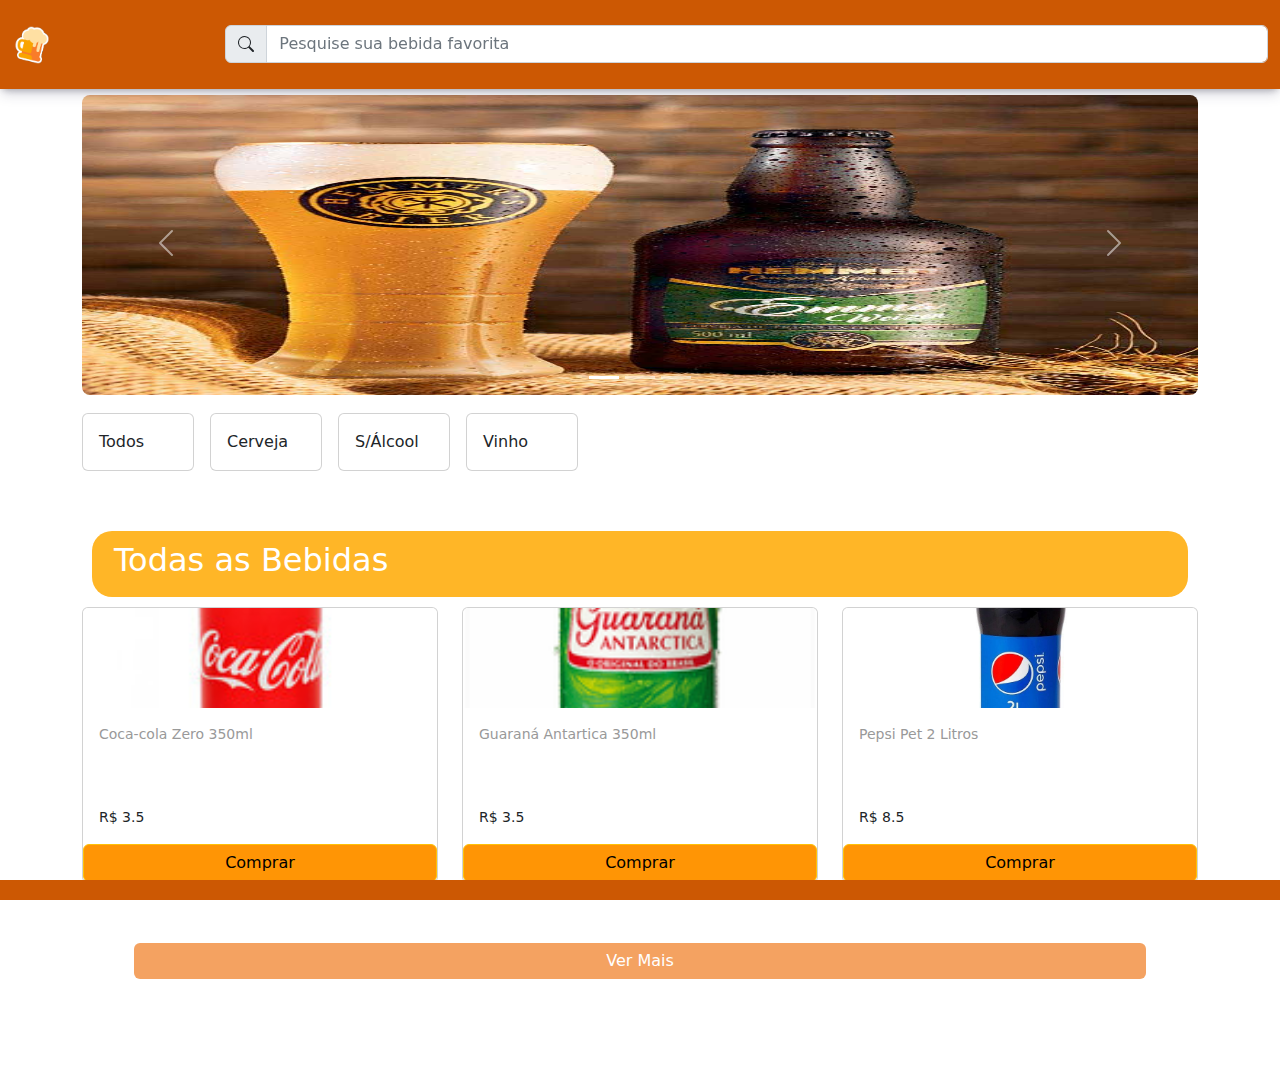
<file: index.html>
<!DOCTYPE html>
<html lang="pt-br">

<head>
    <meta charset="UTF-8">
    <meta http-equiv="X-UA-Compatible" content="IE=edge">
    <meta name="viewport" content="width=device-width, initial-scale=1.0">
    <title>Document</title>
    <link href="css/bootstrap.min.css" rel="stylesheet">
    <link href="css/bootstrap-icons.css" rel="stylesheet">
    <link href="css/style.css" rel="stylesheet">
    <link href="manifest.json" rel="manifest">
    <link href="img/favicon.ico" rel="icon" type="image/x-icon">

    <meta name="viewport" content="width=device-width, initial-scale=1" />
    <meta name="application-name" content="MyApp" />
    <meta name="apple-mobile-web-app-title" content="Beer Beer" />
    <meta name="apple-mobile-web-app-capable" content="yes" />
    <meta name="mobile-web-app-capable" content="yes" />
    <meta name="apple-mobile-web-app-status-bar-style" content="black" />
    <link rel="apple-touch-icon" href="img/icons/152.png" />

    <meta name="description" content="BeerApp">
    <meta name="theme-color" content="#ffb627" />

</head>
<header class="header container-fluid fixed-top">

    <div class="row">
        <div class="col-2">

            <img src="img/logo.svg" class="logo"></img>
        </div>
        <div class="col-10">
            <div class="input-group mb-3">
                <span class="input-group-text" id="basic-addon1"><svg xmlns="http://www.w3.org/2000/svg" width="16"
                        height="16" fill="currentColor" class="bi bi-search" viewBox="0 0 16 16">
                        <path
                            d="M11.742 10.344a6.5 6.5 0 1 0-1.397 1.398h-.001c.03.04.062.078.098.115l3.85 3.85a1 1 0 0 0 1.415-1.414l-3.85-3.85a1.007 1.007 0 0 0-.115-.1zM12 6.5a5.5 5.5 0 1 1-11 0 5.5 5.5 0 0 1 11 0z" />
                    </svg></span>
                <input type="text" id="search" class="form-control" placeholder="Pesquise sua bebida favorita"
                    aria-label="Pesquise sua bebida favorita" aria-describedby="basic-addon1">
            </div>
        </div>
</header>
<main class="container">

    <div id="carouselExampleControls" class="carousel slide" data-bs-ride="carousel">
        <div class="carousel-inner">

            <div class="carousel-indicators">
                <button type="button" data-bs-target="#carouselExampleIndicators" data-bs-slide-to="0" class="active"
                    aria-current="true" aria-label="Slide 1"></button>
                <button type="button" data-bs-target="#carouselExampleIndicators" data-bs-slide-to="1"
                    aria-label="Slide 2"></button>
                <button type="button" data-bs-target="#carouselExampleIndicators" data-bs-slide-to="2"
                    aria-label="Slide 3"></button>
            </div>

            <div class="carousel-item active">
                <img src="img/slider1.jpg" class="d-block w-100" alt="...">
            </div>
            <div class="carousel-item">
                <img src="img/slider2.jpg" class="d-block w-100" alt="...">
            </div>
            <div class="carousel-item">
                <img src="img/slider3.jpg" class="d-block w-100" alt="...">
            </div>
        </div>
        <button class="carousel-control-prev" type="button" data-bs-target="#carouselExampleControls"
            data-bs-slide="prev">
            <span class="carousel-control-prev-icon" aria-hidden="true"></span>
            <span class="visually-hidden">Previous</span>
        </button>
        <button class="carousel-control-next" type="button" data-bs-target="#carouselExampleControls"
            data-bs-slide="next">
            <span class="carousel-control-next-icon" aria-hidden="true"></span>
            <span class="visually-hidden">Next</span>
        </button>
    </div>

    <div class="row" id="horizontal-scroll-menu"></div>

    <div class="row cat-title">
        <div class="col-12">
            <h2 id="catTitle">Todas as Bebidas</h2>
        </div>
    </div>

    <div class="row" id="content"></div>

    <div class="row load-area" id="load-area" style="display: none;">
        <div class="col-12">
            <div class="d-grid gap-2">
                <button class="btn btn-secondary" id="btLoadMore" onclick="javascript:printCard();" type="button">
                    Ver Mais
                </button>
            </div>
        </div>
    </div>

</main>
<footer class="container-fluid fixed-bottom">
    <button type="button" class="btn btn-info" hidden id="btInstall">Instalar</button>
</footer>

<script src="js/bootstrap.bundle.min.js"></script>
<script src="js/AppCore.js"></script>
<script src="js/DynamicEvents.js"></script>
<script>
    let swRegistro = null;

    if ('serviceWorker' in navigator) {

        window.addEventListener('load', () => {

            console.log(navigator.serviceWorker);

            navigator.serviceWorker.register("sw.js").then((reg) => {

                console.log("Service Worker registrado com sucesso!");
                swRegistro = reg;
                initInstall();

            });

        });

    }

</script>

</html>
</file>
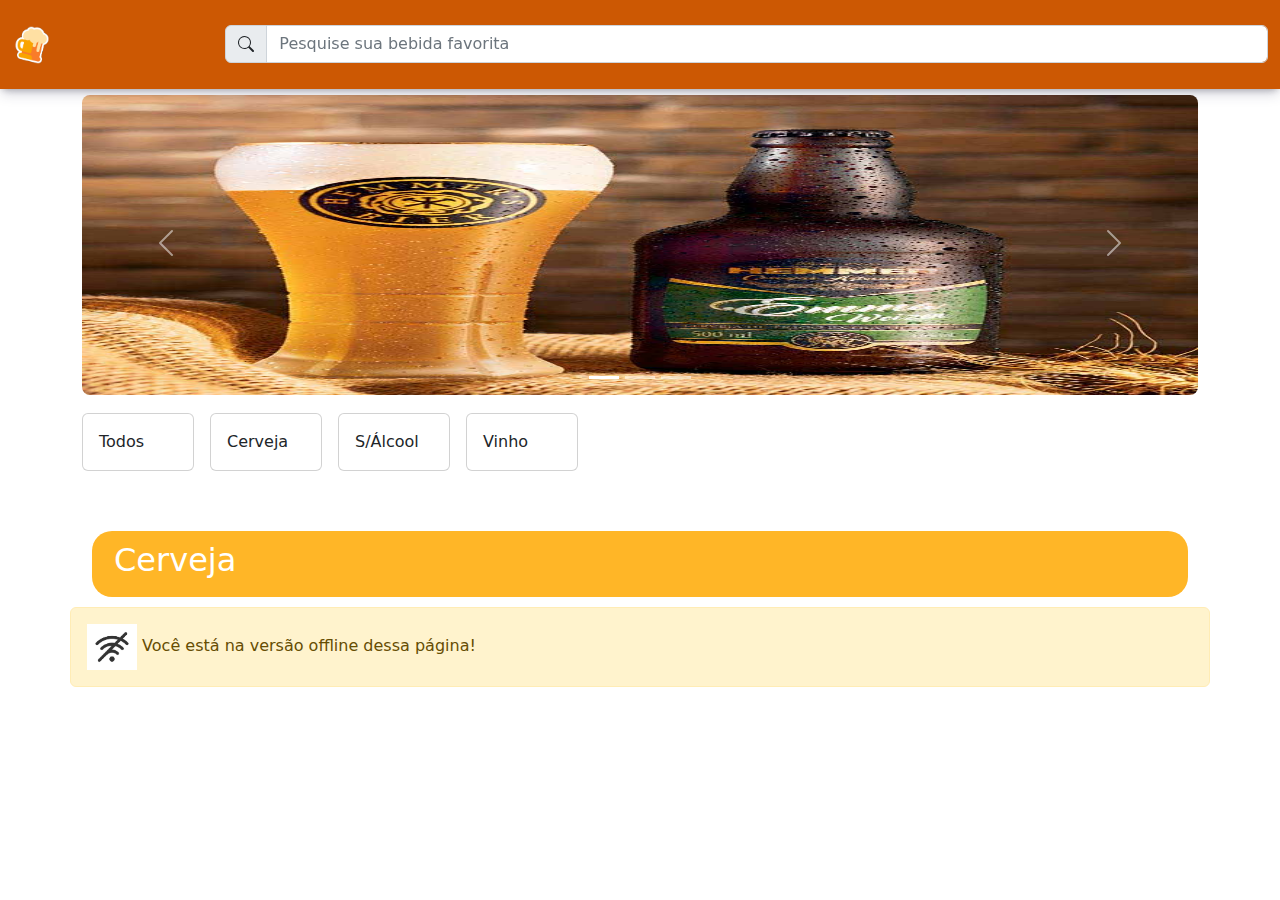
<file: offline.html>
<!DOCTYPE html>
<html lang="en">

<head>
    <meta charset="UTF-8">
    <meta http-equiv="X-UA-Compatible" content="IE=edge">
    <meta name="viewport" content="width=device-width, initial-scale=1.0">
    <title>Document</title>
    <link href="css/bootstrap.min.css" rel="stylesheet">
    <link href="css/bootstrap-icons.css" rel="stylesheet">
    <link href="css/style.css" rel="stylesheet">
    <link href="manifest.json" rel="manifest">
    <link href="img/favicon.ico" rel="icon" type="image/x-icon">

    <meta name="viewport" content="width=device-width, initial-scale=1" />
    <meta name="application-name" content="BeerApp" />
    <meta name="apple-mobile-web-app-title" content="BeerApp" />
    <meta name="apple-mobile-web-app-capable" content="yes" />
    <meta name="mobile-web-app-capable" content="yes" />
    <meta name="apple-mobile-web-app-status-bar-style" content="black" />
    <link rel="apple-touch-icon" href="img/icons/152.png" />

</head>
<header class="header container-fluid fixed-top">

    <div class="row">
        <div class="col-2">

            <img src="img/logo.svg" class="logo"></img>
        </div>
        <div class="col-10">
            <div class="input-group mb-3">
                <span class="input-group-text" id="basic-addon1"><svg xmlns="http://www.w3.org/2000/svg" width="16"
                        height="16" fill="currentColor" class="bi bi-search" viewBox="0 0 16 16">
                        <path
                            d="M11.742 10.344a6.5 6.5 0 1 0-1.397 1.398h-.001c.03.04.062.078.098.115l3.85 3.85a1 1 0 0 0 1.415-1.414l-3.85-3.85a1.007 1.007 0 0 0-.115-.1zM12 6.5a5.5 5.5 0 1 1-11 0 5.5 5.5 0 0 1 11 0z" />
                    </svg></span>
                <input type="text" class="form-control" placeholder="Pesquise sua bebida favorita"
                    aria-label="Pesquise sua bebida favorita" aria-describedby="basic-addon1">
            </div>
        </div>
</header>
<main class="container">

    <div id="carouselExampleControls" class="carousel slide" data-bs-ride="carousel">
        <div class="carousel-inner">

            <div class="carousel-indicators">
                <button type="button" data-bs-target="#carouselExampleIndicators" data-bs-slide-to="0" class="active"
                    aria-current="true" aria-label="Slide 1"></button>
                <button type="button" data-bs-target="#carouselExampleIndicators" data-bs-slide-to="1"
                    aria-label="Slide 2"></button>
                <button type="button" data-bs-target="#carouselExampleIndicators" data-bs-slide-to="2"
                    aria-label="Slide 3"></button>
            </div>

            <div class="carousel-item active">
                <img src="img/slider1.jpg" class="d-block w-100" alt="...">
            </div>
            <div class="carousel-item">
                <img src="img/slider2.jpg" class="d-block w-100" alt="...">
            </div>
            <div class="carousel-item">
                <img src="img/slider3.jpg" class="d-block w-100" alt="...">
            </div>
        </div>
        <button class="carousel-control-prev" type="button" data-bs-target="#carouselExampleControls"
            data-bs-slide="prev">
            <span class="carousel-control-prev-icon" aria-hidden="true"></span>
            <span class="visually-hidden">Previous</span>
        </button>
        <button class="carousel-control-next" type="button" data-bs-target="#carouselExampleControls"
            data-bs-slide="next">
            <span class="carousel-control-next-icon" aria-hidden="true"></span>
            <span class="visually-hidden">Next</span>
        </button>
    </div>

    <div class="row" id="horizontal-scroll-menu"></div>

    <div class="row cat-title">
        <div class="col-12">
            <h2 id="catTitle">Cerveja</h2>
        </div>
    </div>

    <div class="row" id="content"></div>

    <div class="row">

        <div class="alert alert-warning" role="alert">
        <img src="img/offline.png" width="50"> Você está na versão offline dessa página!
        </div>
        
    </div>

    <div class="row load-area" id="load-area" style="display: none;">
        <div class="col-12">
            <div class="d-grid gap-2">
                <button class="btn btn-secondary" id="btLoadMore" onclick="javascript:printCard();" type="button">
                     Ver Mais 
                </button>
            </div>
        </div>
    </div>

</main>

<script src="js/bootstrap.bundle.min.js"></script>
<script src="js/scroll-menu.js"></script>
<script src="js/script.js"></script>

</html>
</file>
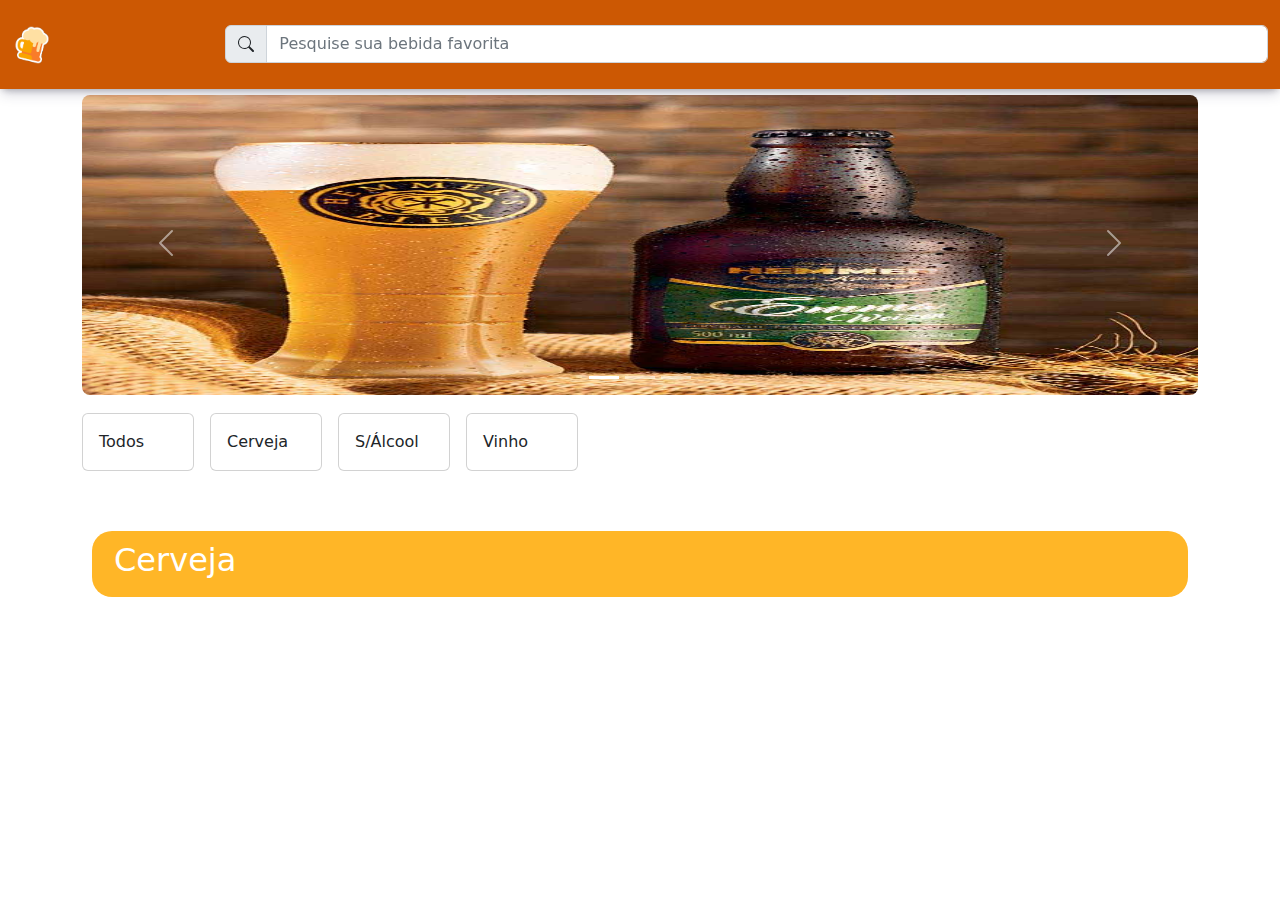
<file: src/pages/main.html>
<!DOCTYPE html>
<html lang="en">

<head>
    <meta charset="UTF-8">
    <meta http-equiv="X-UA-Compatible" content="IE=edge">
    <meta name="viewport" content="width=device-width, initial-scale=1.0">
    <title>Document</title>
    <link href="../../css/bootstrap.min.css" rel="stylesheet">
    <link href="../../css/style.css" rel="stylesheet">
    <link href="../../manifest.json" rel="manifest">
    <link href="../../img/favicon.ico" rel="icon" type="image/x-icon">

    <meta name="viewport" content="width=device-width, initial-scale=1" />
    <meta name="application-name" content="MyApp" />
    <meta name="apple-mobile-web-app-title" content="Beer Beer" />
    <meta name="apple-mobile-web-app-capable" content="yes" />
    <meta name="mobile-web-app-capable" content="yes" />
    <meta name="apple-mobile-web-app-status-bar-style" content="black" />
    <link rel="apple-touch-icon" href="../../img/icons/152.png" />

</head>
<header class="header container-fluid fixed-top">

    <div class="row">
        <div class="col-2">

            <img src="../../img/logo.svg" class="logo"></img>
        </div>
        <div class="col-10">
            <div class="input-group mb-3">
                <span class="input-group-text" id="basic-addon1"><svg xmlns="http://www.w3.org/2000/svg" width="16"
                        height="16" fill="currentColor" class="bi bi-search" viewBox="0 0 16 16">
                        <path
                            d="M11.742 10.344a6.5 6.5 0 1 0-1.397 1.398h-.001c.03.04.062.078.098.115l3.85 3.85a1 1 0 0 0 1.415-1.414l-3.85-3.85a1.007 1.007 0 0 0-.115-.1zM12 6.5a5.5 5.5 0 1 1-11 0 5.5 5.5 0 0 1 11 0z" />
                    </svg></span>
                <input type="text" class="form-control" placeholder="Pesquise sua bebida favorita"
                    aria-label="Pesquise sua bebida favorita" aria-describedby="basic-addon1">
            </div>
        </div>
</header>
<main class="container">

    <div id="carouselExampleControls" class="carousel slide" data-bs-ride="carousel">
        <div class="carousel-inner">

            <div class="carousel-indicators">
                <button type="button" data-bs-target="#carouselExampleIndicators" data-bs-slide-to="0" class="active"
                    aria-current="true" aria-label="Slide 1"></button>
                <button type="button" data-bs-target="#carouselExampleIndicators" data-bs-slide-to="1"
                    aria-label="Slide 2"></button>
                <button type="button" data-bs-target="#carouselExampleIndicators" data-bs-slide-to="2"
                    aria-label="Slide 3"></button>
            </div>

            <div class="carousel-item active">
                <img src="../../img/slider1.jpg" class="d-block w-100" alt="...">
            </div>
            <div class="carousel-item">
                <img src="../../img/slider2.jpg" class="d-block w-100" alt="...">
            </div>
            <div class="carousel-item">
                <img src="../../img/slider3.jpg" class="d-block w-100" alt="...">
            </div>
        </div>
        <button class="carousel-control-prev" type="button" data-bs-target="#carouselExampleControls"
            data-bs-slide="prev">
            <span class="carousel-control-prev-icon" aria-hidden="true"></span>
            <span class="visually-hidden">Previous</span>
        </button>
        <button class="carousel-control-next" type="button" data-bs-target="#carouselExampleControls"
            data-bs-slide="next">
            <span class="carousel-control-next-icon" aria-hidden="true"></span>
            <span class="visually-hidden">Next</span>
        </button>
    </div>

    <div class="row" id="horizontal-scroll-menu"></div>

    <div class="row cat-title">
        <div class="col-12">
            <h2 id="catTitle">Cerveja</h2>
        </div>
    </div>

    <div class="row" id="content"></div>

</main>

<script src="../../js/bootstrap.bundle.min.js"></script>
<script src="../../js/scroll-menu.js"></script>
<script src="../../js/script.js"></script>
<script>

    let swRegister = null;
    if ('serviceWorker' in navigator) {

        window.addEventListener('load', () => {
            navigator.serviceWorker.register("../../service-worker.js").then((reg) => {

                console.log("service work registrado");
                swRegister = reg;

            });
        });


    }
</script>

</html>
</file>
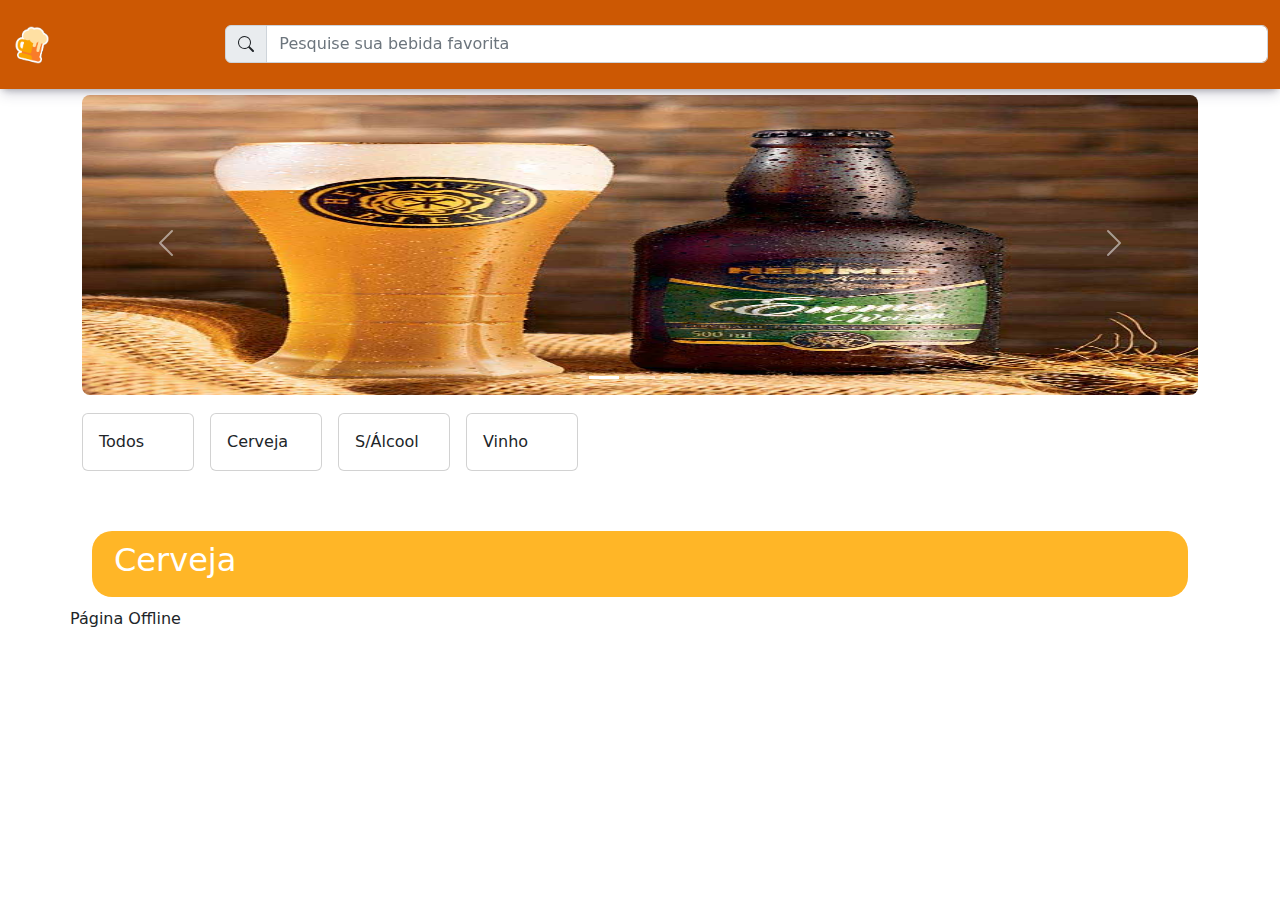
<file: src/pages/offline.html>
<!DOCTYPE html>
<html lang="en">

<head>
    <meta charset="UTF-8">
    <meta http-equiv="X-UA-Compatible" content="IE=edge">
    <meta name="viewport" content="width=device-width, initial-scale=1.0">
    <title>Document</title>
    <link href="../../css/bootstrap.min.css" rel="stylesheet">
    <link href="../../css/bootstrap-icons.css" rel="stylesheet">
    <link href="../../css/style.css" rel="stylesheet">
    <link href="../../manifest.json" rel="manifest">
    <link href="../../img/favicon.ico" rel="icon" type="image/x-icon">

    <meta name="viewport" content="width=device-width, initial-scale=1" />
    <meta name="application-name" content="BeerApp" />
    <meta name="apple-mobile-web-app-title" content="BeerApp" />
    <meta name="apple-mobile-web-app-capable" content="yes" />
    <meta name="mobile-web-app-capable" content="yes" />
    <meta name="apple-mobile-web-app-status-bar-style" content="black" />
    <link rel="apple-touch-icon" href="../../img/icons/152.png" />

</head>
<header class="header container-fluid fixed-top">

    <div class="row">
        <div class="col-2">

            <img src="../../img/logo.svg" class="logo"></img>
        </div>
        <div class="col-10">
            <div class="input-group mb-3">
                <span class="input-group-text" id="basic-addon1"><svg xmlns="http://www.w3.org/2000/svg" width="16"
                        height="16" fill="currentColor" class="bi bi-search" viewBox="0 0 16 16">
                        <path
                            d="M11.742 10.344a6.5 6.5 0 1 0-1.397 1.398h-.001c.03.04.062.078.098.115l3.85 3.85a1 1 0 0 0 1.415-1.414l-3.85-3.85a1.007 1.007 0 0 0-.115-.1zM12 6.5a5.5 5.5 0 1 1-11 0 5.5 5.5 0 0 1 11 0z" />
                    </svg></span>
                <input type="text" class="form-control" placeholder="Pesquise sua bebida favorita"
                    aria-label="Pesquise sua bebida favorita" aria-describedby="basic-addon1">
            </div>
        </div>
</header>
<main class="container">

    <div id="carouselExampleControls" class="carousel slide" data-bs-ride="carousel">
        <div class="carousel-inner">

            <div class="carousel-indicators">
                <button type="button" data-bs-target="#carouselExampleIndicators" data-bs-slide-to="0" class="active"
                    aria-current="true" aria-label="Slide 1"></button>
                <button type="button" data-bs-target="#carouselExampleIndicators" data-bs-slide-to="1"
                    aria-label="Slide 2"></button>
                <button type="button" data-bs-target="#carouselExampleIndicators" data-bs-slide-to="2"
                    aria-label="Slide 3"></button>
            </div>

            <div class="carousel-item active">
                <img src="../../img/slider1.jpg" class="d-block w-100" alt="...">
            </div>
            <div class="carousel-item">
                <img src="../../img/slider2.jpg" class="d-block w-100" alt="...">
            </div>
            <div class="carousel-item">
                <img src="../../img/slider3.jpg" class="d-block w-100" alt="...">
            </div>
        </div>
        <button class="carousel-control-prev" type="button" data-bs-target="#carouselExampleControls"
            data-bs-slide="prev">
            <span class="carousel-control-prev-icon" aria-hidden="true"></span>
            <span class="visually-hidden">Previous</span>
        </button>
        <button class="carousel-control-next" type="button" data-bs-target="#carouselExampleControls"
            data-bs-slide="next">
            <span class="carousel-control-next-icon" aria-hidden="true"></span>
            <span class="visually-hidden">Next</span>
        </button>
    </div>

    <div class="row" id="horizontal-scroll-menu"></div>

    <div class="row cat-title">
        <div class="col-12">
            <h2 id="catTitle">Cerveja</h2>
        </div>
    </div>

    <div class="row" id="content">
        Página Offline
    </div>

    <div class="row load-area" id="load-area" style="display: none;">
        <div class="col-12">
            <div class="d-grid gap-2">
                <button class="btn btn-secondary" id="btLoadMore" onclick="javascript:printCard();" type="button">
                     Ver Mais 
                </button>
            </div>
        </div>
    </div>

</main>

<script src="../../js/bootstrap.bundle.min.js"></script>
<script src="../../js/scroll-menu.js"></script>

</html>
</file>
<file: css/style.css>
header{
    /* background: url("../img/bg.jpg"); */
    background: #cc5803;
    padding-top: 25px;
    padding-bottom: 10px;
    /* margin-bottom: 50px; */
    box-shadow: rgba(50, 50, 93, 0.25) 0px 6px 12px -2px, rgba(0, 0, 0, 0.3) 0px 3px 7px -3px;
}

.card{
    margin-bottom: 20px;
    overflow: hidden;
    width: 100%;
}

.card-title{
    font-weight: 400;
    font-size: 14px;
}
.card-price{
    font-weight: 400;
    font-size: 14px;
}

.logo{
    width: 40px;
}

.carousel-item img{
    margin-top: 15px;
    height: 300px;
    border:1px;
    border-radius: 8px;
    margin-bottom: 10px;
}

.cat-title{
    background-color: #ffb627;
    border: 1px;
    border-radius: 20px;
    font-weight: 500;
    padding: 10px;
    margin: 10px;
    color:white;
}

.btn-comprar{
    background: #ff9505;
}

main{
    margin-top: 80px;
    margin-bottom: 100px; 
}

footer{
    padding: 10px;
    background-color: #cc5803;
}

.card-img-top {
    width: 100%;
    height: 100px;
    object-fit: cover;
}

.card-title {
    height: 75px;
    font-size: 14px;
    color: rgb(153, 153, 153);
    display: -webkit-box;
    font-weight:400;
}

.card-menu {
    width: 30px;
    height: 32px;
    display: -webkit-box;
    font-weight:400;
    font-size: 14px;
}

.card-body-menu {
    width: 30px;
    height: 32px;
}

.ex1 {
    background-color: lightblue;
    width: 100%;
    height: 100px;
    overflow: scroll;
  }

.item-menu{
    width: 30px;
}

.menu-container {
    height: 100px;
    padding: 8px 0px 16px;
    margin-bottom: 16px;
    overflow-x: auto;
    display: flex;
}

.menu-item {
    cursor: pointer;
    margin-right: 16px;
    min-width: 112px;
    width: 112px;
}

.load-area {
    margin: 40px;
}

#btLoadMore {
    background-color:#f4a261 ;
    border:0px;
}

#btInstall {
    background-color:#f4a261 ;
}
</file>
